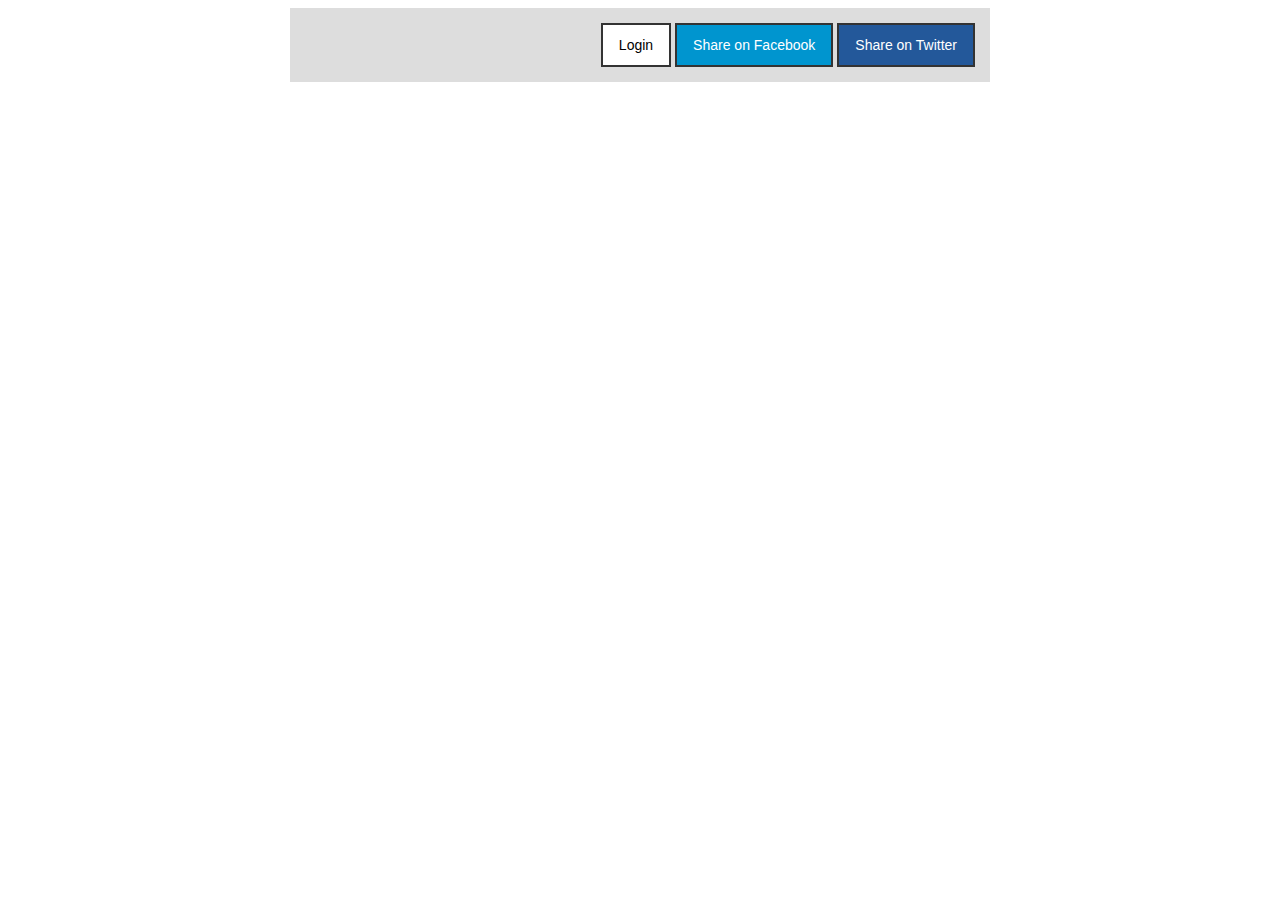
<file: 00-demo-example/index.html>
<!DOCTYPE html>
<html>
	<head>
		<meta charset="utf-8">
		<title>Demo Example</title>
		<link rel="stylesheet" href="./css/style.css">
	</head>
	<body> 
		<div id="app-container">
			<div class="user-options">
				<button class="basic-btn">Login</button>
				<button class="fb-btn">Share on Facebook</button>
				<button class="tw-btn">Share on Twitter</button>	
			</div>			
		</div>
	</body>
</html>
</file>
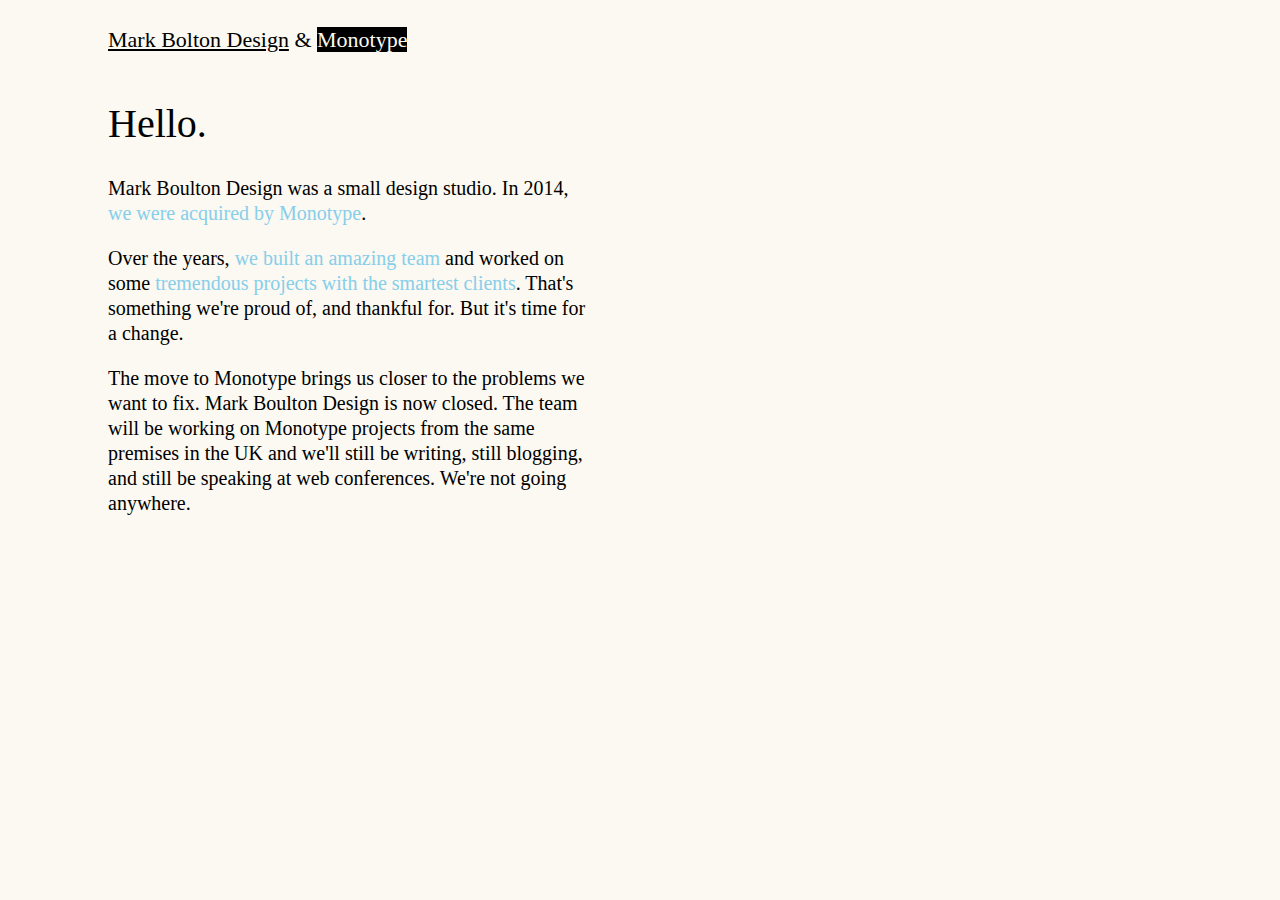
<file: 01-simple-article-layout/index.html>
<!DOCTYPE html>
<html>
<link rel="stylesheet" href="./css/style.css">
<div id="all">
<head>
  <h2><span class="mbdes">Mark Bolton Design</span> &amp; <span class="mon">Monotype</span></h2>

</head>
<body>
  <h1>Hello.</h1>
  <div class="acquire"><p>Mark Boulton Design was a small design studio. In 2014, <span style="color: skyblue">we were acquired by Monotype</span>.</p></div>

  <div class="backpat"><p>Over the years, <span style="color: skyblue">we built an amazing team</span> and worked on some <span style="color: skyblue">tremendous projects with the smartest clients</span>. That's something we're proud of, and thankful for. But it's time for a change.</p></div>

  <div class="future"><p>The move to Monotype brings us closer to the problems we want to fix. Mark Boulton Design is now closed. The team will be working on Monotype projects from the same premises in the UK and we'll still be writing, still blogging, and still be speaking at web conferences. We're not going anywhere.</p></div>
</body>
</div>
</html>
</file>
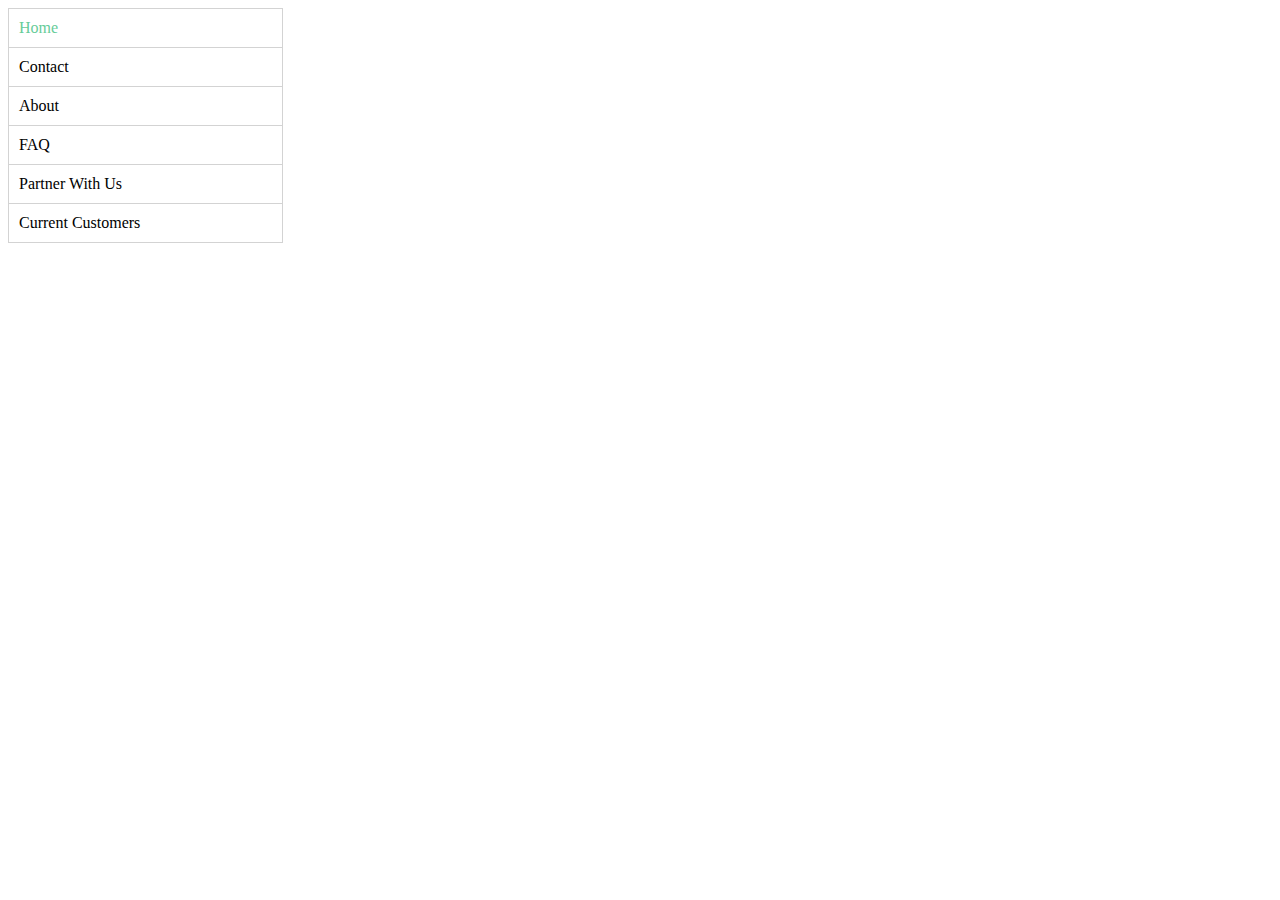
<file: 02-menu-list/index.html>
<!DOCTYPE html>
<body>
  <link rel="stylesheet" href="./css/style.css">
  <div class="menu">
    <p class="selected">Home</p>
    <p>Contact</p>
    <p>About</p>
    <p>FAQ</p>
    <p>Partner With Us</p>
    <p>Current Customers</p>
  </div>
</body>
</file>
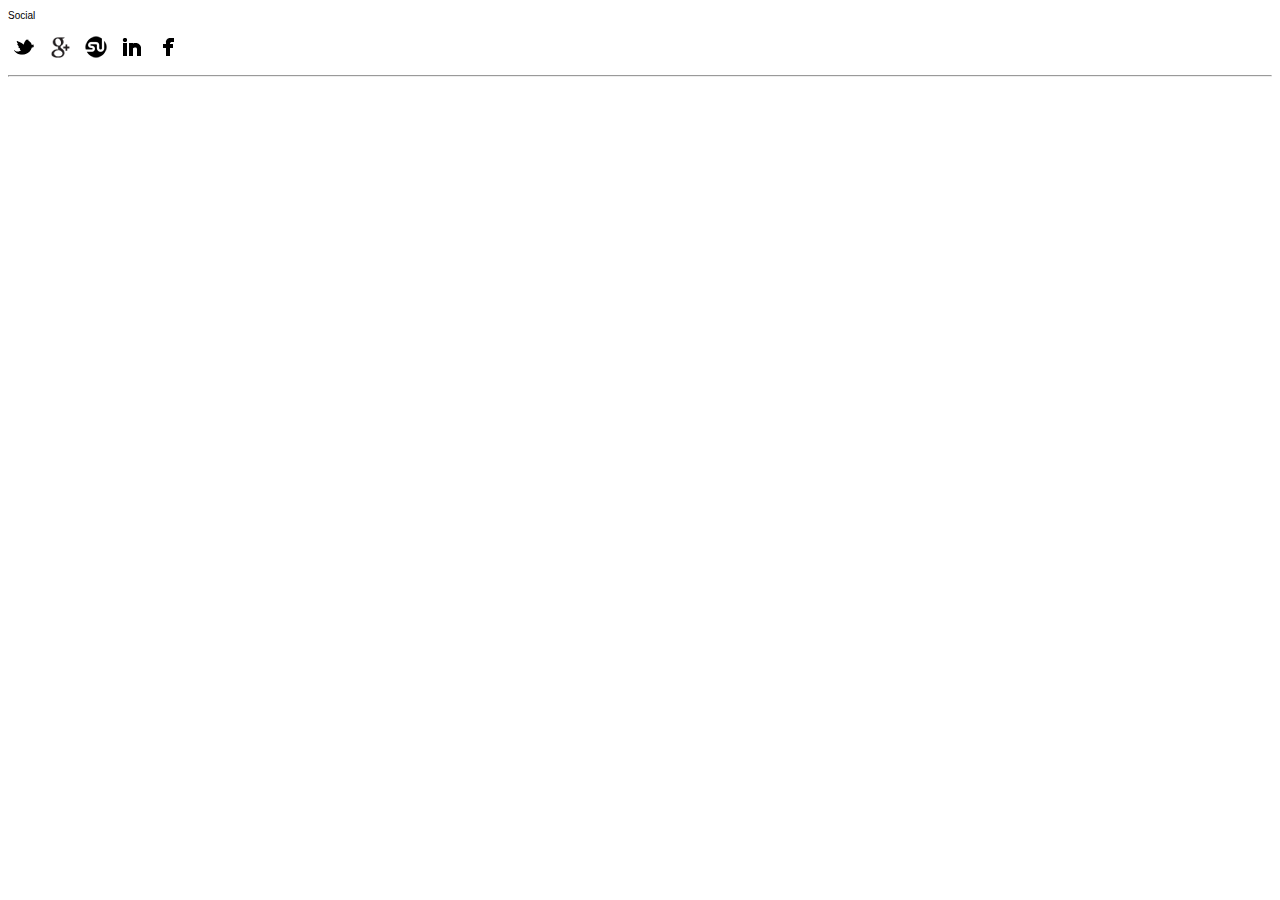
<file: 03-inline-icon-set/index.html>
<!DOCTYPE html>
<html>
<link rel="stylesheet" href="./css/style.css">
<body>
  <p>Social</p>
  <div class="media">
    <img src="../images/twitter-icon-bw.png">
    <img src="../images/googleplus-icon-bw.png">
    <img src="../images/stumbleit-icon-bw.png">
    <img src="../images/linkedin-icon-bw.png">
    <img src="../images/facebook-icon-bw.png">
  </div>
</body>
  <hr/>
</html>
</file>
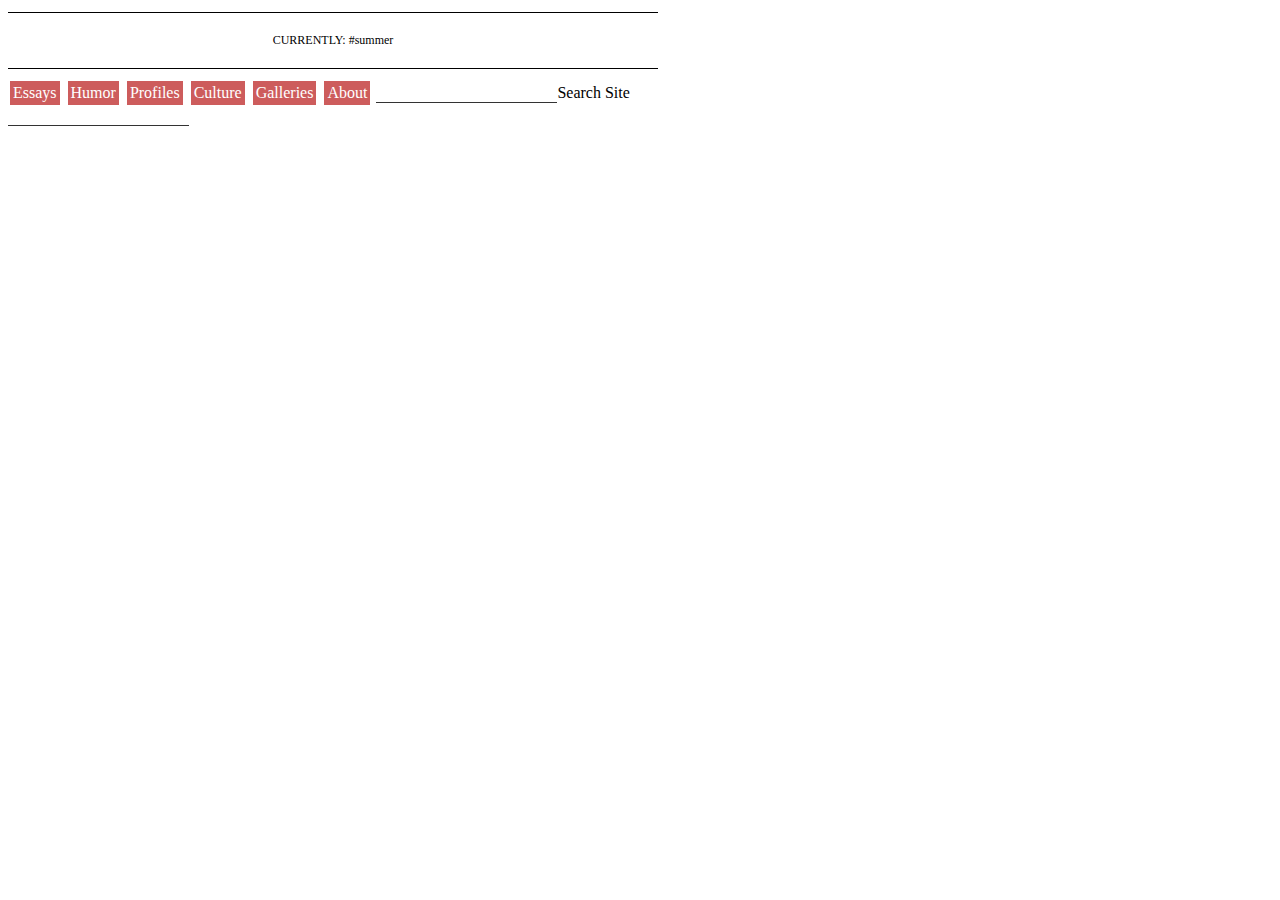
<file: 04-mini-nav-menu/index.html>
<!DOCTYPE html>
<html>
<head>
  <title>hashtagSUMMER</title>
  <meta charset="utf-8">
  <link rel="stylesheet" href="./css/style.css">
</head>

<div id="midgard">
  <body>

    <p class="current">CURRENTLY: #summer</p>

    <nav class="navbar">

      <p>Essays</p>
      <p>Humor</p>
      <p>Profiles</p>
      <p>Culture</p>
      <p>Galleries</p>
      <p>About</p>
      <input type="text">Search Site<input/>
    </nav>
  </body>
</div>
</html>
</file>
<file: 00-demo-example/css/style.css>
#app-container{
	margin-top: 0;
	margin-bottom: 0;
	margin-left: auto;
	margin-right: auto;
	width: 700px;
}

.user-options{
	background: #ddd;
	padding: 15px;
	text-align: right;
}

.user-options button{
	padding: 12px 16px;
	font-family: "Baskerville", "Georgia", sans-serif;
	border: 2px solid #333;
	font-size: 14px;
}

.basic-btn{
	background: #fff;
}

.fb-btn{
	background: #0095CF;
	color: #fff;
}

.tw-btn{
	background: #23589A;
	color: #fff;
}
</file>
<file: 01-simple-article-layout/css/style.css>
{box-sizing: border-box;}

body {
font-family: Georgia;
font-weight: 100;
font-size: 20px;
background-color: #FBF9F1;
}

h2 {
  font-weight: 100;
  font-size: 22px;
  display: inline-block;
}

h1 {
  font-weight: 100;
}

#all {
  background-color: #FBF9F1;
  font-family: Georgia;
  width: 480px;
  line-height: 1.25;
  margin-left: 100px;
  margin-top: auto;
  margin-bottom: auto;
  margin-right: 300px;
}

.mbdes {
  text-decoration: underline;

}

.mon {
  background-color: black;
  color: #FBF9F1;
  font-family: "Geneva";
}
</file>
<file: 02-menu-list/css/style.css>
body {

}

.menu p {
  font-family: "Avenir";
  padding: 10px;
  margin: 0px;
  border: 1px solid lightgray;
  border-bottom: 0px;
}


.menu {
  width: 275px;
  box-sizing: border-box;
  border-bottom: 1px solid lightgray;
}

.selected {
  color: #66CC99;
}
</file>
<file: 03-inline-icon-set/css/style.css>
.media {
display: inline-block;
}
p {
  font-family: sans-serif;
  font-size: 10px;
}
</file>
<file: 04-mini-nav-menu/css/style.css>
* {
  box-sizing: border-box;
}

#midgard {
  font-family: "Futura";
  max-width: 650px;
}

.current {
  font-size: 12px;
  border-top: 1px solid black;
  border-bottom: 1px solid black;
  padding: 20px;
  text-align: center;
  margin-bottom: 10px;
}

.navbar {
  margin-top: 0px;
}

.navbar p {
  display: inline-block;
  color: #fff;
  background-color: rgb(205,92,92);
  padding: 3px;
  max-width: 66%;
  margin: 2px;

}

.navbar input {
  color: #333;
  border-top: 0;
  border-left: 0;
  border-right: 0;
  border-bottom: 0.5px solid #333;
  text-align: left;
}

.demo {

}
</file>
